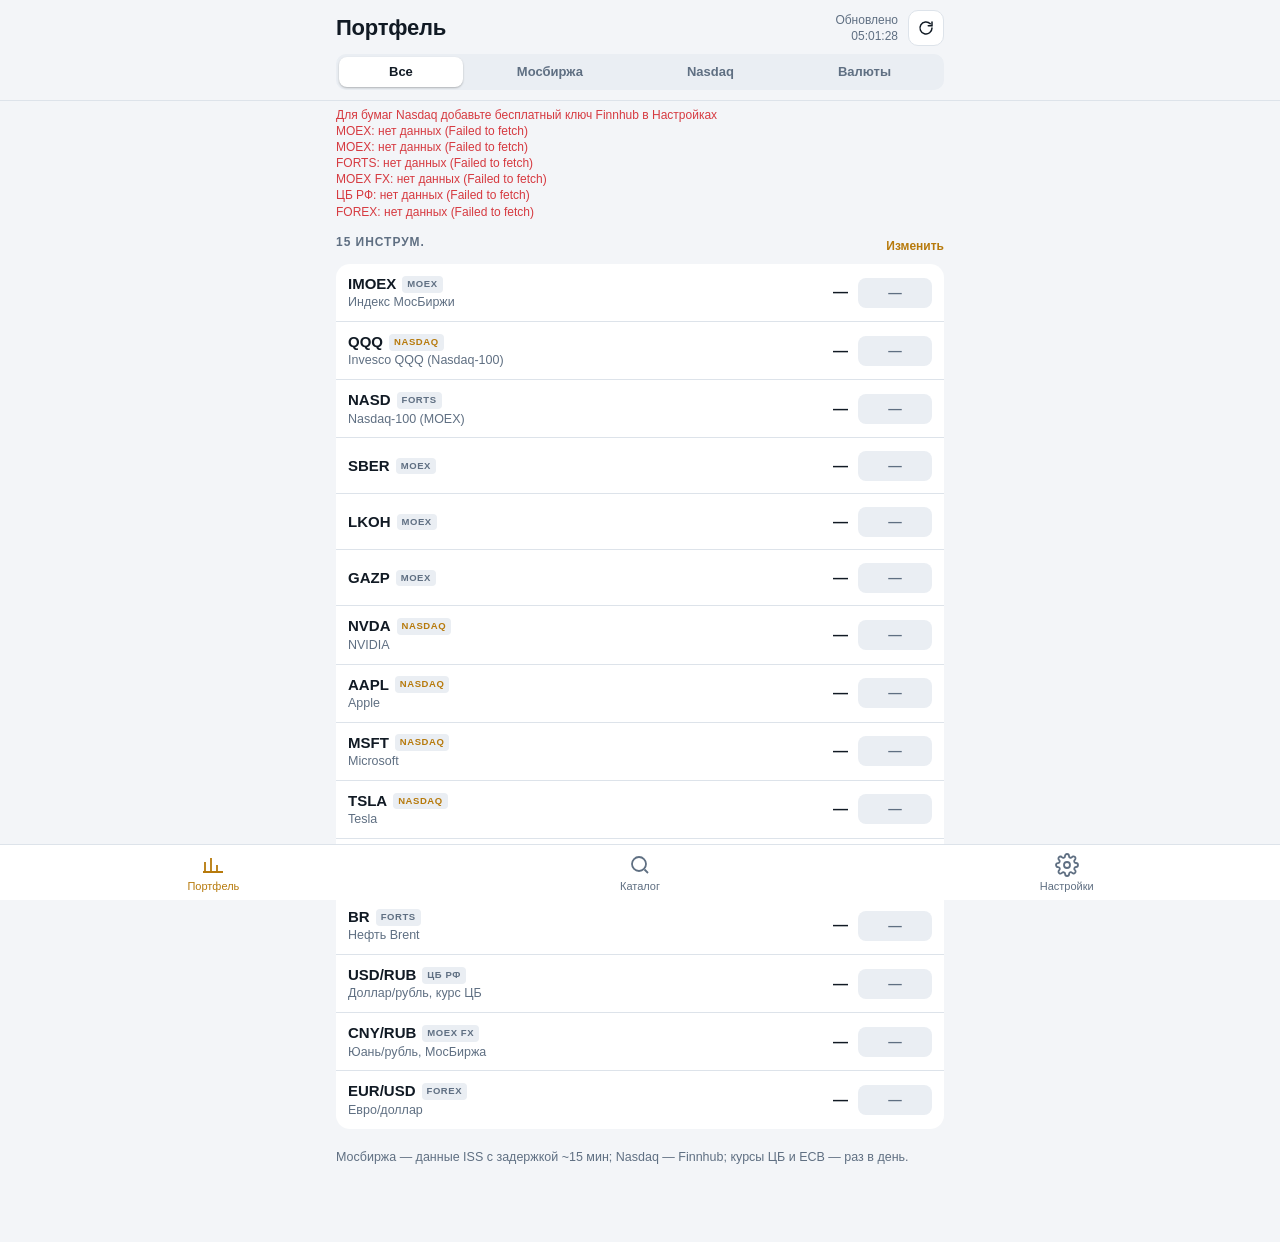
<file: index.html>
<!doctype html>
<html lang="ru">
<head>
<meta charset="utf-8">
<meta name="viewport" content="width=device-width,initial-scale=1,viewport-fit=cover">
<title>Биржевой информер</title>
<meta name="apple-mobile-web-app-capable" content="yes">
<meta name="mobile-web-app-capable" content="yes">
<meta name="apple-mobile-web-app-status-bar-style" content="black-translucent">
<meta name="apple-mobile-web-app-title" content="Информер">
<meta name="theme-color" content="#0f1720">
<link rel="apple-touch-icon" id="touchIcon" href="">
<style>
/* Layout: one column phone app — sticky header, scrolling list, fixed tab bar at the bottom */
:root{
  --bg:#0f1720; --surface:#17212c; --surface2:#1f2b38; --line:#263445;
  --fg:#e8eef5; --muted:#8a9bb0; --accent:#f2b84b;
  --up:#2fbf71; --down:#f0565b; --upbg:rgba(47,191,113,.16); --downbg:rgba(240,86,91,.16);
  --font:-apple-system,BlinkMacSystemFont,"SF Pro Text","Segoe UI",Roboto,"Helvetica Neue",Arial,sans-serif;
  --mono:ui-monospace,"SF Mono",Menlo,Consolas,monospace;
  color-scheme:dark;
}
@media (prefers-color-scheme: light){
  :root{ --bg:#f3f5f8; --surface:#ffffff; --surface2:#eaeef3; --line:#dde3ea;
    --fg:#111a24; --muted:#5f6f82; --accent:#b77a0c;
    --up:#14955a; --down:#d63a40; --upbg:rgba(20,149,90,.12); --downbg:rgba(214,58,64,.12); color-scheme:light }
}
*{box-sizing:border-box}
html,body{margin:0;background:var(--bg);color:var(--fg);font:15px/1.35 var(--font);-webkit-text-size-adjust:100%}
body{padding-top:env(safe-area-inset-top,0px);padding-bottom:calc(64px + env(safe-area-inset-bottom,0px))}
body::before{content:"";position:fixed;inset:0 0 auto;height:env(safe-area-inset-top,0px);background:var(--bg);z-index:10}
button,input,select{font:inherit;color:inherit}
button{cursor:pointer;-webkit-tap-highlight-color:transparent}
:focus-visible{outline:2px solid var(--accent);outline-offset:2px}
.wrap{padding-left:max(16px,env(safe-area-inset-left,0px));padding-right:max(16px,env(safe-area-inset-right,0px));max-width:640px;margin:0 auto}

header{position:sticky;top:env(safe-area-inset-top,0px);z-index:5;background:var(--bg);border-bottom:1px solid var(--line)}
.hrow{display:flex;align-items:center;gap:10px;padding-block:10px 8px}
.hrow h1{font-size:22px;font-weight:700;margin:0;flex:1;letter-spacing:-.01em}
.stamp{font-size:12px;color:var(--muted);text-align:right;font-variant-numeric:tabular-nums}
.iconbtn{width:36px;height:36px;border-radius:10px;border:1px solid var(--line);background:var(--surface);display:grid;place-items:center}
.iconbtn svg{width:18px;height:18px}
.iconbtn.spin svg{animation:spin 1s linear infinite}
@keyframes spin{to{transform:rotate(360deg)}}
@media (prefers-reduced-motion:reduce){.iconbtn.spin svg{animation:none}}

.seg{display:flex;gap:4px;background:var(--surface2);padding:3px;border-radius:10px;margin-bottom:10px;overflow-x:auto;scrollbar-width:none}
.seg::-webkit-scrollbar{display:none}
.seg button{flex:1 0 auto;border:0;background:transparent;padding:6px 10px;border-radius:8px;font-size:13px;font-weight:600;color:var(--muted);white-space:nowrap}
.seg button[aria-pressed="true"]{background:var(--surface);color:var(--fg);box-shadow:0 1px 2px rgba(0,0,0,.25)}

.notice{font-size:12.5px;color:var(--muted);padding:8px 0 0}
.notice b{color:var(--accent);font-weight:600}
.errors{font-size:12px;color:var(--down);padding-top:6px}

.group{margin-top:14px}
.group h2{font-size:12px;text-transform:uppercase;letter-spacing:.08em;color:var(--muted);margin:0 0 6px;font-weight:600;display:flex;justify-content:space-between}
.list{background:var(--surface);border-radius:14px;overflow:hidden}
.row{display:flex;align-items:center;gap:10px;padding:10px 12px;border-top:1px solid var(--line);min-height:56px}
.row:first-child{border-top:0}
.ident{flex:1;min-width:0}
.tick{font-weight:700;font-size:15px;display:flex;align-items:center;gap:6px}
.name{font-size:12.5px;color:var(--muted);white-space:nowrap;overflow:hidden;text-overflow:ellipsis}
.badge{font-size:9.5px;font-weight:700;letter-spacing:.06em;padding:2px 5px;border-radius:4px;background:var(--surface2);color:var(--muted)}
.badge.us{color:var(--accent)}
.px{text-align:right;font-variant-numeric:tabular-nums}
.px .p{font-weight:600;font-size:15px}
.px .t{font-size:11px;color:var(--muted)}
.chg{min-width:74px;text-align:center;font-weight:700;font-size:13.5px;padding:6px 8px;border-radius:8px;font-variant-numeric:tabular-nums;background:var(--surface2);color:var(--muted)}
.chg.up{background:var(--upbg);color:var(--up)}
.chg.down{background:var(--downbg);color:var(--down)}
.add{width:34px;height:34px;border-radius:50%;border:1.5px solid var(--line);background:transparent;font-size:20px;line-height:1;display:grid;place-items:center;color:var(--accent);flex:none}
.add.on{background:var(--accent);border-color:var(--accent);color:var(--bg)}
.edit-ctl{display:flex;gap:4px;flex:none}
.edit-ctl button{width:32px;height:32px;border-radius:8px;border:1px solid var(--line);background:var(--surface2);font-size:14px}
.edit-ctl .del{color:var(--down)}
.empty{padding:28px 16px;text-align:center;color:var(--muted)}
.empty button{margin-top:10px}
.txtbtn{border:0;background:none;color:var(--accent);font-weight:600;padding:4px 0}
.search{width:100%;padding:10px 12px;border-radius:10px;border:1px solid var(--line);background:var(--surface);margin-bottom:10px}

.panel{background:var(--surface);border-radius:14px;padding:14px;display:grid;gap:10px;margin-top:14px}
.panel h3{margin:0;font-size:16px}
.panel p{margin:0;color:var(--muted);font-size:13.5px;max-width:62ch}
.panel label{font-size:13px;color:var(--muted);display:grid;gap:6px}
.panel input,.panel select{padding:10px 12px;border-radius:10px;border:1px solid var(--line);background:var(--surface2);width:100%}
.btn{padding:10px 14px;border-radius:10px;border:0;background:var(--accent);color:var(--bg);font-weight:700}
.btn.ghost{background:var(--surface2);color:var(--fg)}
.btnrow{display:flex;gap:8px;flex-wrap:wrap}
ol.steps{margin:0;padding-left:20px;color:var(--muted);font-size:13.5px;display:grid;gap:4px}

nav.tabs{position:fixed;left:0;right:0;bottom:0;z-index:6;background:var(--surface);border-top:1px solid var(--line);
  display:flex;padding-bottom:env(safe-area-inset-bottom,0px);padding-left:env(safe-area-inset-left,0px);padding-right:env(safe-area-inset-right,0px)}
nav.tabs button{flex:1;border:0;background:none;padding:8px 0 6px;font-size:11px;color:var(--muted);display:grid;justify-items:center;gap:2px}
nav.tabs button svg{width:24px;height:24px}
nav.tabs button[aria-current="page"]{color:var(--accent)}
.demo-flag{display:inline-block;font-size:10px;font-weight:700;background:var(--accent);color:var(--bg);padding:1px 6px;border-radius:4px;margin-left:6px;vertical-align:middle}
</style>
</head>
<body>
<header>
  <div class="wrap">
    <div class="hrow">
      <h1 id="title">Портфель</h1>
      <div class="stamp" id="stamp">—</div>
      <button class="iconbtn" id="refreshBtn" aria-label="Обновить">
        <svg viewBox="0 0 24 24" fill="none" stroke="currentColor" stroke-width="2" stroke-linecap="round"><path d="M20 12a8 8 0 1 1-2.3-5.7"/><path d="M20 4v5h-5"/></svg>
      </button>
    </div>
    <div id="subnav"></div>
  </div>
</header>

<main class="wrap" id="main"></main>

<nav class="tabs" aria-label="Разделы">
  <button data-tab="portfolio" aria-current="page"><svg viewBox="0 0 24 24" fill="none" stroke="currentColor" stroke-width="1.8"><path d="M4 19V9M10 19V5M16 19v-7M22 19H2"/></svg>Портфель</button>
  <button data-tab="catalog"><svg viewBox="0 0 24 24" fill="none" stroke="currentColor" stroke-width="1.8"><circle cx="11" cy="11" r="7"/><path d="m20 20-3.5-3.5"/></svg>Каталог</button>
  <button data-tab="settings"><svg viewBox="0 0 24 24" fill="none" stroke="currentColor" stroke-width="1.8"><circle cx="12" cy="12" r="3"/><path d="M19.4 15a1.7 1.7 0 0 0 .3 1.8l.1.1a2 2 0 1 1-2.8 2.8l-.1-.1a1.7 1.7 0 0 0-1.8-.3 1.7 1.7 0 0 0-1 1.5V21a2 2 0 1 1-4 0v-.1a1.7 1.7 0 0 0-1.1-1.5 1.7 1.7 0 0 0-1.8.3l-.1.1a2 2 0 1 1-2.8-2.8l.1-.1a1.7 1.7 0 0 0 .3-1.8 1.7 1.7 0 0 0-1.5-1H3a2 2 0 1 1 0-4h.1a1.7 1.7 0 0 0 1.5-1.1 1.7 1.7 0 0 0-.3-1.8l-.1-.1a2 2 0 1 1 2.8-2.8l.1.1a1.7 1.7 0 0 0 1.8.3H9a1.7 1.7 0 0 0 1-1.5V3a2 2 0 1 1 4 0v.1a1.7 1.7 0 0 0 1 1.5 1.7 1.7 0 0 0 1.8-.3l.1-.1a2 2 0 1 1 2.8 2.8l-.1.1a1.7 1.7 0 0 0-.3 1.8V9a1.7 1.7 0 0 0 1.5 1H21a2 2 0 1 1 0 4h-.1a1.7 1.7 0 0 0-1.5 1z"/></svg>Настройки</button>
</nav>

<script>
"use strict";
/* ======================= Каталог инструментов ======================= */
const NDX100 = [
 ["AAPL","Apple"],["MSFT","Microsoft"],["NVDA","NVIDIA"],["AMZN","Amazon"],["META","Meta Platforms"],["GOOGL","Alphabet A"],["GOOG","Alphabet C"],
 ["AVGO","Broadcom"],["TSLA","Tesla"],["COST","Costco"],["NFLX","Netflix"],["PLTR","Palantir"],["ASML","ASML"],["TMUS","T-Mobile US"],
 ["CSCO","Cisco"],["AMD","AMD"],["AZN","AstraZeneca"],["LIN","Linde"],["ISRG","Intuitive Surgical"],["INTU","Intuit"],["PEP","PepsiCo"],
 ["SHOP","Shopify"],["TXN","Texas Instruments"],["BKNG","Booking"],["QCOM","Qualcomm"],["AMGN","Amgen"],["ADBE","Adobe"],["AMAT","Applied Materials"],
 ["GILD","Gilead"],["HON","Honeywell"],["PDD","PDD Holdings"],["CMCSA","Comcast"],["MU","Micron"],["APP","AppLovin"],["ADP","ADP"],
 ["LRCX","Lam Research"],["PANW","Palo Alto Networks"],["ADI","Analog Devices"],["KLAC","KLA"],["CRWD","CrowdStrike"],["MELI","MercadoLibre"],
 ["INTC","Intel"],["SBUX","Starbucks"],["CEG","Constellation Energy"],["VRTX","Vertex"],["MSTR","Strategy"],["ABNB","Airbnb"],["DASH","DoorDash"],
 ["CDNS","Cadence"],["CTAS","Cintas"],["ORLY","O'Reilly"],["SNPS","Synopsys"],["FTNT","Fortinet"],["MAR","Marriott"],["MDLZ","Mondelez"],
 ["ADSK","Autodesk"],["REGN","Regeneron"],["PYPL","PayPal"],["CSX","CSX"],["ROP","Roper"],["AXON","Axon"],["MNST","Monster Beverage"],
 ["WDAY","Workday"],["AEP","American Electric Power"],["CHTR","Charter"],["PCAR","PACCAR"],["NXPI","NXP"],["FAST","Fastenal"],["TRI","Thomson Reuters"],
 ["PAYX","Paychex"],["IDXX","IDEXX"],["ZS","Zscaler"],["KDP","Keurig Dr Pepper"],["ROST","Ross Stores"],["CPRT","Copart"],["DDOG","Datadog"],
 ["EXC","Exelon"],["FANG","Diamondback"],["BKR","Baker Hughes"],["TTWO","Take-Two"],["XEL","Xcel Energy"],["CCEP","Coca-Cola Europacific"],
 ["EA","Electronic Arts"],["VRSK","Verisk"],["MCHP","Microchip"],["KHC","Kraft Heinz"],["GEHC","GE HealthCare"],["ODFL","Old Dominion"],
 ["CSGP","CoStar"],["CTSH","Cognizant"],["LULU","Lululemon"],["TEAM","Atlassian"],["DXCM","Dexcom"],["WBD","Warner Bros. Discovery"],
 ["CDW","CDW"],["ON","ON Semiconductor"],["BIIB","Biogen"],["GFS","GlobalFoundries"],["TTD","The Trade Desk"],["ARM","Arm Holdings"],["MRVL","Marvell"]
];
/* Самые торгуемые бумаги Nasdaq по числу акций — типичный состав (Finnhub бесплатно не отдаёт объём) */
const US_ACTIVE = [["NVDA","NVIDIA"],["TSLA","Tesla"],["INTC","Intel"],["AAPL","Apple"],["PLTR","Palantir"],["AMD","AMD"],["SOFI","SoFi"],["AMZN","Amazon"],["MSFT","Microsoft"],["GOOGL","Alphabet A"]];
const US_ETF = [["QQQ","Invesco QQQ (Nasdaq-100)"],["TQQQ","ProShares 3x Nasdaq-100"],["SQQQ","ProShares −3x Nasdaq-100"],["SPY","SPDR S&P 500"]];

const MOEX_INDEX = [["IMOEX","Индекс МосБиржи"],["RTSI","Индекс РТС"],["MOEXBC","Голубые фишки"],["MOEXOG","Нефть и газ"],["MOEXFN","Финансы"],["RGBI","Гособлигации"]];
const FUTURES = [
 ["NASD","Nasdaq-100 (MOEX)"],["SPYF","S&P 500 (MOEX)"],["MIX","Индекс МосБиржи"],["RTS","Индекс РТС"],["IMOEXF","Индекс МосБиржи (вечный)"],
 ["Si","Доллар/рубль"],["CNY","Юань/рубль"],["Eu","Евро/рубль"],["USDRUBF","Доллар/рубль (вечный)"],["CNYRUBF","Юань/рубль (вечный)"],["ED","Евро/доллар"],
 ["BR","Нефть Brent"],["NG","Природный газ"],["GOLD","Золото"],["SILV","Серебро"],["SBRF","Сбербанк"],["GAZR","Газпром"]
];
const FX_MOEX = [["CNYRUB_TOM","Юань/рубль, МосБиржа"],["HKDRUB_TOM","Гонконгский доллар/рубль"],["KZTRUB_TOM","Тенге/рубль"],["BYNRUB_TOM","Белорусский рубль/рубль"],["TRYRUB_TOM","Лира/рубль"],["GLDRUB_TOM","Золото, руб/г"],["SLVRUB_TOM","Серебро, руб/г"]];
const FX_CBR = [["USD","Доллар/рубль, курс ЦБ"],["EUR","Евро/рубль, курс ЦБ"],["CNY","Юань/рубль, курс ЦБ"],["GBP","Фунт/рубль, курс ЦБ"],["TRY","Лира/рубль, курс ЦБ"],["KZT","Тенге/рубль, курс ЦБ"]];
const FX_WORLD = [["EURUSD","Евро/доллар"],["GBPUSD","Фунт/доллар"],["USDJPY","Доллар/иена"],["USDCHF","Доллар/франк"],["AUDUSD","Австр. доллар/доллар"],["USDCAD","Доллар/кан. доллар"],["USDCNY","Доллар/юань"]];

/* id = "источник:код" */
const SRC_LABEL = {us:"NASDAQ", moex:"MOEX", idx:"MOEX", fut:"FORTS", cets:"MOEX FX", cbr:"ЦБ РФ", ecb:"FOREX"};
const DEFAULT_PF = ["idx:IMOEX","us:QQQ","fut:NASD","moex:SBER","moex:LKOH","moex:GAZP","us:NVDA","us:AAPL","us:MSFT","us:TSLA","fut:Si","fut:BR","cbr:USD","cets:CNYRUB_TOM","ecb:EURUSD"];

/* ======================= Состояние ======================= */
const store = {
  get(k,d){try{const v=localStorage.getItem("inf_"+k);return v==null?d:JSON.parse(v)}catch(e){return d}},
  set(k,v){try{localStorage.setItem("inf_"+k,JSON.stringify(v))}catch(e){}}
};
const S = {
  tab:"portfolio", filter:"all", cat:"ndx", q:"", edit:false,
  pf: store.get("pf", DEFAULT_PF),
  key: store.get("finnhub",""),
  every: store.get("every",60),
  quotes: {},   // id -> {p, ch, t, name}
  moexShares: [], // для топ-10
  futMap: {},   // ASSETCODE -> SECID ближайшего контракта
  errors: {},
  updated: null, loading:false,
  demo: /[?&#]demo/.test(location.href)
};
const NAME = {};
NDX100.concat(US_ACTIVE,US_ETF).forEach(([s,n])=>NAME["us:"+s]=n);
MOEX_INDEX.forEach(([s,n])=>NAME["idx:"+s]=n);
FUTURES.forEach(([s,n])=>NAME["fut:"+s]=n);
FX_MOEX.forEach(([s,n])=>NAME["cets:"+s]=n);
FX_CBR.forEach(([s,n])=>NAME["cbr:"+s]=n);
FX_WORLD.forEach(([s,n])=>NAME["ecb:"+s]=n);

const savePf = ()=>store.set("pf",S.pf);
const src = id=>id.split(":")[0];
const code = id=>id.slice(id.indexOf(":")+1);
const isUS = id=>src(id)==="us";
function label(id){
  const s=src(id), c=code(id);
  if(s==="cets") return c.replace("_TOM","").replace(/^(...)(...)$/,"$1/$2");
  if(s==="cbr") return c+"/RUB";
  if(s==="ecb") return c.slice(0,3)+"/"+c.slice(3);
  if(s==="fut") return S.futMap[c]||c;
  return c;
}

/* ======================= Загрузка данных ======================= */
const ISS = "https://iss.moex.com/iss";
async function getJSON(url,ms=15000){
  const ctl=new AbortController(); const t=setTimeout(()=>ctl.abort(),ms);
  try{ const r=await fetch(url,{signal:ctl.signal,cache:"no-store"}); if(!r.ok) throw new Error("HTTP "+r.status); return await r.json(); }
  finally{ clearTimeout(t); }
}
const rows = b => b ? b.data.map(r=>Object.fromEntries(b.columns.map((c,i)=>[c,r[i]]))) : [];
const pct = (p,prev)=> (p!=null && prev) ? (p/prev-1)*100 : null;
const num = v => (v==null||v===""||Number.isNaN(+v)) ? null : +v;

async function loadMoexShares(){
  const j = await getJSON(ISS+"/engines/stock/markets/shares/boards/TQBR/securities.json?iss.meta=off&iss.only=securities,marketdata"+
    "&securities.columns=SECID,SHORTNAME,PREVPRICE&marketdata.columns=SECID,LAST,LCURRENTPRICE,VALTODAY,UPDATETIME");
  const sec = rows(j.securities), md = Object.fromEntries(rows(j.marketdata).map(r=>[r.SECID,r]));
  S.moexShares = sec.map(s=>{
    const m = md[s.SECID]||{}; const p = num(m.LAST) ?? num(m.LCURRENTPRICE) ?? num(s.PREVPRICE);
    const q = {p, ch:pct(p,num(s.PREVPRICE)), t:m.UPDATETIME, name:s.SHORTNAME, val:num(m.VALTODAY)||0};
    S.quotes["moex:"+s.SECID]=q; NAME["moex:"+s.SECID]=s.SHORTNAME; return {id:"moex:"+s.SECID, ...q};
  });
}
async function loadIndexes(){
  const ids = MOEX_INDEX.map(x=>x[0]).join(",");
  const j = await getJSON(ISS+"/engines/stock/markets/index/boards/SNDX/securities.json?iss.meta=off&iss.only=securities,marketdata&securities="+ids);
  const sec = Object.fromEntries(rows(j.securities).map(r=>[r.SECID,r]));
  rows(j.marketdata).forEach(m=>{
    const prev = num(m.LASTVALUE) ?? num(sec[m.SECID]?.PREVPRICE);
    const p = num(m.CURRENTVALUE) ?? num(m.LASTVALUE);
    S.quotes["idx:"+m.SECID] = {p, ch: num(m.LASTCHANGEPRC) ?? pct(p,prev), t:m.UPDATETIME||m.TIME};
  });
}
async function loadFutures(){
  const j = await getJSON(ISS+"/engines/futures/markets/forts/securities.json?iss.meta=off&iss.only=securities,marketdata");
  const md = Object.fromEntries(rows(j.marketdata).map(r=>[r.SECID,r]));
  const today = new Date().toISOString().slice(0,10);
  const best = {};
  rows(j.securities).forEach(s=>{
    const keyA = FUTURES.find(([a])=>a===s.ASSETCODE || a===s.SECID); if(!keyA) return;
    const a = keyA[0];
    if(s.LASTTRADEDATE && s.LASTTRADEDATE < today) return;
    const cur = best[a];
    // вечные фьючерсы матчим по SECID, срочные — ближайший по дате экспирации
    if(a===s.SECID){ best[a]=s; return; }
    if(cur && cur.SECID===a) return;
    if(!cur || (s.LASTTRADEDATE||"9") < (cur.LASTTRADEDATE||"9")) best[a]=s;
  });
  Object.entries(best).forEach(([a,s])=>{
    const m = md[s.SECID]||{};
    const prev = num(s.PREVSETTLEPRICE) ?? num(s.PREVPRICE);
    const p = num(m.LAST) ?? num(m.SETTLEPRICE) ?? prev;
    S.futMap[a]=s.SECID;
    S.quotes["fut:"+a] = {p, ch:pct(p,prev), t:m.UPDATETIME, contract:s.SECID, exp:s.LASTTRADEDATE};
  });
}
async function loadCets(){
  const ids = FX_MOEX.map(x=>x[0]).join(",");
  const j = await getJSON(ISS+"/engines/currency/markets/selt/boards/CETS/securities.json?iss.meta=off&iss.only=securities,marketdata&securities="+ids);
  const sec = Object.fromEntries(rows(j.securities).map(r=>[r.SECID,r]));
  rows(j.marketdata).forEach(m=>{
    const prev = num(sec[m.SECID]?.PREVPRICE) ?? num(sec[m.SECID]?.PREVWAPRICE);
    const p = num(m.LAST) ?? num(m.WAPRICE) ?? prev;
    S.quotes["cets:"+m.SECID] = {p, ch:pct(p,prev), t:m.UPDATETIME};
  });
}
async function loadCbr(){
  const j = await getJSON("https://www.cbr-xml-daily.ru/daily_json.js");
  const d = (j.Date||"").slice(0,10).split("-").reverse().join(".");
  FX_CBR.forEach(([c])=>{ const v=j.Valute?.[c]; if(!v) return;
    const p=v.Value/v.Nominal, prev=v.Previous/v.Nominal;
    S.quotes["cbr:"+c]={p, ch:pct(p,prev), t:d};
  });
}
async function loadWorldFx(){
  const start = new Date(Date.now()-8*864e5).toISOString().slice(0,10);
  let j;
  try{ j = await getJSON("https://api.frankfurter.dev/v1/"+start+"..?base=USD"); }
  catch(e){ j = await getJSON("https://api.frankfurter.app/"+start+"..?from=USD"); }
  const dates = Object.keys(j.rates).sort(); const last=j.rates[dates.at(-1)], prev=j.rates[dates.at(-2)]||last;
  const val = (r,c)=> c.startsWith("USD") ? r[c.slice(3)] : 1/r[c.slice(0,3)];
  FX_WORLD.forEach(([c])=>{ const p=val(last,c), pp=val(prev,c); if(!p) return;
    S.quotes["ecb:"+c]={p, ch:pct(p,pp), t:dates.at(-1).split("-").reverse().slice(0,2).join(".")};
  });
}
async function loadUS(ids){
  if(!S.key){ S.errors.us = "Для бумаг Nasdaq добавьте бесплатный ключ Finnhub в Настройках"; return; }
  const list=[...new Set(ids)]; let i=0, fails=0;
  async function worker(){
    while(i<list.length){ const id=list[i++];
      try{
        const q = await getJSON("https://finnhub.io/api/v1/quote?symbol="+encodeURIComponent(code(id))+"&token="+encodeURIComponent(S.key));
        if(!q || !q.c){ fails++; continue; }
        const dt = new Date(q.t*1000);
        S.quotes[id]={p:q.c, ch:q.dp ?? pct(q.c,q.pc), t:dt.toLocaleTimeString("ru-RU",{hour:"2-digit",minute:"2-digit"})};
      }catch(e){ fails++; }
    }
  }
  await Promise.all([worker(),worker(),worker()]);
  if(fails) S.errors.us = "Finnhub: не получено "+fails+" из "+list.length+" котировок (проверьте ключ или лимит 60 запросов/мин)";
}

async function refresh(){
  if(S.loading) return; S.loading=true; S.errors={};
  document.getElementById("refreshBtn").classList.add("spin");
  if(S.demo){ fillDemo(); }
  else{
    const need = new Set(S.pf.map(src));
    if(S.tab==="catalog"){ ({ndx:["us"],top:["moex","us"],fut:["fut"],fx:["cets","cbr","ecb"],idx:["idx"]})[S.cat].forEach(x=>need.add(x)); }
    const usIds = S.pf.filter(isUS);
    if(S.tab==="catalog" && S.cat==="top") US_ACTIVE.forEach(([s])=>usIds.push("us:"+s));
    const jobs = [];
    const run = (k,fn)=>jobs.push(fn().catch(e=>{S.errors[k]=(SRC_LABEL[k]||k)+": нет данных ("+(e.name==="AbortError"?"таймаут":e.message||"сеть")+")";}));
    if(need.has("moex")) run("moex",loadMoexShares);
    if(need.has("idx")) run("idx",loadIndexes);
    if(need.has("fut")) run("fut",loadFutures);
    if(need.has("cets")) run("cets",loadCets);
    if(need.has("cbr")) run("cbr",loadCbr);
    if(need.has("ecb")) run("ecb",loadWorldFx);
    if(usIds.length) run("us",()=>loadUS(usIds));
    await Promise.all(jobs);
  }
  S.updated=new Date(); S.loading=false;
  document.getElementById("refreshBtn").classList.remove("spin");
  render();
}

/* Демо-режим (?demo): примерные цифры, только чтобы посмотреть интерфейс */
function fillDemo(){
  const seed = s=>{let h=0;for(const c of s)h=(h*31+c.charCodeAt(0))|0;return Math.abs(h)};
  const base = {"idx:IMOEX":2780,"idx:RTSI":1050,"us:QQQ":610,"fut:NASD":24800,"fut:Si":82500,"fut:BR":66.4,"cbr:USD":81.2,"cets:CNYRUB_TOM":11.35,"ecb:EURUSD":1.16};
  const all = new Set([...S.pf, ...NDX100.map(x=>"us:"+x[0]), ...US_ACTIVE.map(x=>"us:"+x[0]), ...FUTURES.map(x=>"fut:"+x[0]),
    ...FX_MOEX.map(x=>"cets:"+x[0]), ...FX_CBR.map(x=>"cbr:"+x[0]), ...FX_WORLD.map(x=>"ecb:"+x[0]), ...MOEX_INDEX.map(x=>"idx:"+x[0])]);
  const shares=[["SBER","Сбербанк"],["GAZP","ГАЗПРОМ ао"],["LKOH","ЛУКОЙЛ"],["YDEX","Яндекс"],["VTBR","ВТБ ао"],["ROSN","Роснефть"],["GMKN","ГМКНорНик"],["T","Т-Технологии"],["NVTK","Новатэк ао"],["PLZL","Полюс"],["MGNT","Магнит ао"],["AFLT","Аэрофлот"]];
  S.moexShares = shares.map(([s,n],i)=>{const id="moex:"+s; NAME[id]=n; all.delete(id);
    const q={p:50+seed(s)%5000, ch:((seed(s)%700)-350)/100, t:"18:39:58", val:(12-i)*1.7e9}; S.quotes[id]=q; return {id,...q};});
  all.forEach(id=>{ if(id.startsWith("moex:")) return; const s=seed(id);
    S.quotes[id]={p: base[id] ?? (20+s%900), ch:((s%600)-300)/100, t:"18:40"}; if(id.startsWith("fut:")) S.futMap[code(id)]=code(id)+"-12.26"; });
}

/* ======================= Отрисовка ======================= */
const $main = document.getElementById("main"), $sub = document.getElementById("subnav");
const esc = s=>String(s??"").replace(/[&<>"]/g,c=>({"&":"&amp;","<":"&lt;",">":"&gt;",'"':"&quot;"}[c]));
function fmtP(p){
  if(p==null) return "—";
  const d = p>=10000?0 : p>=100?2 : p>=1?(p<10?4:3) : 5;
  return p.toLocaleString("ru-RU",{minimumFractionDigits:Math.min(d,2),maximumFractionDigits:d});
}
function fmtCh(c){ if(c==null||!isFinite(c)) return "—"; return (c>0?"+":c<0?"−":"")+Math.abs(c).toFixed(2).replace(".",",")+"%"; }
function fmtVal(v){ if(!v) return ""; return v>=1e9 ? (v/1e9).toFixed(1).replace(".",",")+" млрд ₽" : (v/1e6).toFixed(0)+" млн ₽"; }

function rowHTML(id, mode, extra){
  const q = S.quotes[id]||{}; const s=src(id);
  const cls = q.ch>0?"up":q.ch<0?"down":"";
  const name = NAME[id]||q.name||"";
  const sub = extra || (s==="fut" && q.exp ? name+" · до "+q.exp.split("-").reverse().join(".") : name);
  let right;
  if(mode==="pf" && S.edit){
    right = `<div class="edit-ctl"><button data-up="${esc(id)}" aria-label="Выше">↑</button><button data-down="${esc(id)}" aria-label="Ниже">↓</button><button class="del" data-del="${esc(id)}" aria-label="Удалить">✕</button></div>`;
  } else if(mode==="cat"){
    const on = S.pf.includes(id);
    right = `<div class="chg ${cls}">${fmtCh(q.ch)}</div><button class="add ${on?"on":""}" data-toggle="${esc(id)}" aria-label="${on?"Убрать из портфеля":"Добавить в портфель"}">${on?"✓":"+"}</button>`;
  } else right = `<div class="chg ${cls}">${fmtCh(q.ch)}</div>`;
  return `<div class="row">
    <div class="ident"><div class="tick">${esc(label(id))}<span class="badge ${s==="us"?"us":""}">${SRC_LABEL[s]}</span></div><div class="name">${esc(sub)}</div></div>
    <div class="px"><div class="p">${fmtP(q.p)}</div><div class="t">${esc(String(q.t||"").replace(/^(\d\d:\d\d):\d\d$/,"$1"))}</div></div>${right}</div>`;
}
function errorsHTML(){
  const e = Object.values(S.errors); return e.length ? `<div class="errors">${e.map(esc).join("<br>")}</div>` : "";
}

function renderPortfolio(){
  $sub.innerHTML = `<div class="seg" role="group" aria-label="Биржа">
    ${[["all","Все"],["moex","Мосбиржа"],["us","Nasdaq"],["fx","Валюты"]].map(([k,t])=>`<button data-filter="${k}" aria-pressed="${S.filter===k}">${t}</button>`).join("")}</div>`;
  const f = S.filter;
  const ids = S.pf.filter(id=>{const s=src(id);
    return f==="all" || (f==="us"&&s==="us") || (f==="moex"&&["moex","idx","fut"].includes(s)) || (f==="fx"&&["cets","cbr","ecb"].includes(s)) ; });
  if(!S.pf.length){ $main.innerHTML = `<div class="group"><div class="list"><div class="empty">Портфель пуст.<br><button class="btn" data-goto="catalog">Выбрать инструменты</button></div></div></div>`; return; }
  $main.innerHTML = `${errorsHTML()}
    <div class="group"><h2><span>${ids.length} инструм.</span><button class="txtbtn" id="editBtn">${S.edit?"Готово":"Изменить"}</button></h2>
    <div class="list">${ids.map(id=>rowHTML(id,"pf")).join("") || `<div class="empty">В этом фильтре пусто</div>`}</div></div>
    <p class="notice">Мосбиржа — данные ISS с задержкой ~15 мин; Nasdaq — Finnhub; курсы ЦБ и ECB — раз в день.${S.demo?' <span class="demo-flag">ДЕМО-ЦИФРЫ</span>':''}</p>`;
}

function renderCatalog(){
  $sub.innerHTML = `<div class="seg" role="group" aria-label="Раздел каталога">
    ${[["ndx","Nasdaq-100"],["top","Топ-10 объём"],["fut","Фьючерсы"],["fx","Валюты"],["idx","Индексы"]].map(([k,t])=>`<button data-cat="${k}" aria-pressed="${S.cat===k}">${t}</button>`).join("")}</div>`;
  const q = S.q.trim().toLowerCase();
  const match = id => !q || code(id).toLowerCase().includes(q) || (NAME[id]||"").toLowerCase().includes(q);
  const grp = (title, ids, extraFn) => { ids = ids.filter(match); return ids.length ? `<div class="group"><h2><span>${title}</span><span>${ids.length}</span></h2><div class="list">${ids.map(id=>rowHTML(id,"cat",extraFn&&extraFn(id))).join("")}</div></div>` : ""; };
  let html = `<input class="search" id="search" type="search" placeholder="Поиск: тикер или название" value="${esc(S.q)}" autocomplete="off">` + errorsHTML();
  if(S.cat==="ndx"){
    html += grp("Индекс Nasdaq-100 (через ETF)", US_ETF.map(x=>"us:"+x[0]));
    html += grp("Состав Nasdaq-100", NDX100.map(x=>"us:"+x[0]));
    html += `<p class="notice">Цены Nasdaq в каталоге не грузятся, чтобы не тратить лимит Finnhub — они появятся в портфеле. Сам индекс NDX бесплатно недоступен, его заменяют QQQ и фьючерс NASD на Мосбирже.</p>`;
  } else if(S.cat==="top"){
    const top = [...S.moexShares].sort((a,b)=>b.val-a.val).slice(0,10);
    html += top.length ? grp("Мосбиржа · оборот за сегодня", top.map(x=>x.id), id=>(NAME[id]||"")+" · "+fmtVal(S.quotes[id].val))
                       : `<div class="group"><div class="list"><div class="empty">${S.loading?"Загрузка оборотов Мосбиржи…":"Нет данных Мосбиржи"}</div></div></div>`;
    html += grp("Nasdaq · самые торгуемые", US_ACTIVE.map(x=>"us:"+x[0]));
    html += `<p class="notice">Топ Мосбиржи считается вживую по обороту в рублях (режим TQBR). Для Nasdaq показан типичный список лидеров по объёму: бесплатный Finnhub не отдаёт объём торгов.</p>`;
  } else if(S.cat==="fut"){
    html += grp("Индексы", ["NASD","SPYF","MIX","RTS","IMOEXF"].map(a=>"fut:"+a));
    html += grp("Валюты", ["Si","CNY","Eu","USDRUBF","CNYRUBF","ED"].map(a=>"fut:"+a));
    html += grp("Товары", ["BR","NG","GOLD","SILV"].map(a=>"fut:"+a));
    html += grp("Акции", ["SBRF","GAZR"].map(a=>"fut:"+a));
    html += `<p class="notice">Срочный рынок FORTS. Берётся ближайший контракт, код подставляется автоматически (например, Si-12.26).</p>`;
  } else if(S.cat==="fx"){
    html += grp("Мировые пары · ECB", FX_WORLD.map(x=>"ecb:"+x[0]));
    html += grp("Курсы ЦБ РФ", FX_CBR.map(x=>"cbr:"+x[0]));
    html += grp("Валютный рынок Мосбиржи", FX_MOEX.map(x=>"cets:"+x[0]));
    html += `<p class="notice">Биржевые торги долларом и евро на Мосбирже остановлены с июня 2024 — для USD/RUB и EUR/RUB смотрите курс ЦБ или фьючерсы Si и Eu.</p>`;
  } else if(S.cat==="idx"){
    html += grp("Индексы Мосбиржи", MOEX_INDEX.map(x=>"idx:"+x[0]));
    html += grp("Nasdaq-100", ["us:QQQ","fut:NASD"]);
  }
  $main.innerHTML = html || `<div class="empty">Ничего не найдено</div>`;
  const s = document.getElementById("search");
  s.addEventListener("input",()=>{ S.q=s.value; const pos=s.selectionStart; renderCatalog(); const n=document.getElementById("search"); n.focus(); try{n.setSelectionRange(pos,pos)}catch(e){} });
}

function renderSettings(){
  $sub.innerHTML = "";
  $main.innerHTML = `
  <div class="panel">
    <h3>Ключ Finnhub для Nasdaq</h3>
    <p>Котировки американских акций идут через Finnhub. Ключ бесплатный: зарегистрируйтесь на finnhub.io, скопируйте API key из личного кабинета и вставьте сюда. Ключ хранится только в этом браузере.</p>
    <label for="key">API key<input id="key" value="${esc(S.key)}" placeholder="например, cq1abc…" autocomplete="off" autocapitalize="off" spellcheck="false"></label>
    <div class="btnrow"><button class="btn" id="saveKey">Сохранить ключ</button></div>
  </div>
  <div class="panel">
    <h3>Автообновление</h3>
    <label for="every">Интервал<select id="every">
      ${[[0,"Выключено"],[30,"30 секунд"],[60,"1 минута"],[300,"5 минут"]].map(([v,t])=>`<option value="${v}" ${S.every==v?"selected":""}>${t}</option>`).join("")}
    </select></label>
  </div>
  <div class="panel">
    <h3>На экран «Домой» iPhone</h3>
    <ol class="steps"><li>Откройте страницу в Safari.</li><li>Нажмите «Поделиться» (квадрат со стрелкой).</li><li>Выберите «На экран Домой» → «Добавить».</li></ol>
    <p>Информер запустится как отдельное приложение, портфель сохранится.</p>
  </div>
  <div class="panel">
    <h3>Портфель</h3>
    <div class="btnrow"><button class="btn ghost" id="resetPf">Вернуть набор по умолчанию</button><button class="btn ghost" id="clearPf">Очистить</button></div>
    <p id="pfMsg"></p>
  </div>`;
  document.getElementById("saveKey").onclick=()=>{ S.key=document.getElementById("key").value.trim(); store.set("finnhub",S.key); toast("Ключ сохранён"); refresh(); };
  document.getElementById("every").onchange=e=>{ S.every=+e.target.value; store.set("every",S.every); schedule(); };
  document.getElementById("resetPf").onclick=()=>{ S.pf=[...DEFAULT_PF]; savePf(); toast("Набор по умолчанию восстановлен"); };
  document.getElementById("clearPf").onclick=()=>{ S.pf=[]; savePf(); toast("Портфель очищен"); };
}
function toast(t){ const m=document.getElementById("pfMsg"); if(m) m.textContent=t; else document.getElementById("stamp").textContent=t; }

function render(){
  document.getElementById("title").textContent = {portfolio:"Портфель",catalog:"Каталог",settings:"Настройки"}[S.tab];
  document.querySelectorAll("nav.tabs button").forEach(b=>{ if(b.dataset.tab===S.tab) b.setAttribute("aria-current","page"); else b.removeAttribute("aria-current"); });
  document.getElementById("stamp").innerHTML = S.loading ? "Обновление…" : S.updated ? "Обновлено<br>"+S.updated.toLocaleTimeString("ru-RU",{hour:"2-digit",minute:"2-digit",second:"2-digit"}) : "—";
  ({portfolio:renderPortfolio,catalog:renderCatalog,settings:renderSettings})[S.tab]();
}

/* ======================= События ======================= */
document.addEventListener("click",e=>{
  const b = e.target.closest("button"); if(!b) return; const d=b.dataset;
  if(d.tab){ S.tab=d.tab; S.edit=false; window.scrollTo(0,0); render(); if(d.tab!=="settings") refresh(); return; }
  if(d.goto){ S.tab=d.goto; render(); refresh(); return; }
  if(d.filter){ S.filter=d.filter; render(); return; }
  if(d.cat){ S.cat=d.cat; render(); refresh(); return; }
  if(d.toggle){ const i=S.pf.indexOf(d.toggle); i>=0?S.pf.splice(i,1):S.pf.push(d.toggle); savePf(); render();
    if(i<0 && !S.quotes[d.toggle]) refresh(); return; }
  if(d.del){ S.pf=S.pf.filter(x=>x!==d.del); savePf(); render(); return; }
  if(d.up||d.down){ const id=d.up||d.down, i=S.pf.indexOf(id), j=d.up?i-1:i+1; if(j<0||j>=S.pf.length) return;
    [S.pf[i],S.pf[j]]=[S.pf[j],S.pf[i]]; savePf(); render(); return; }
  if(b.id==="editBtn"){ S.edit=!S.edit; render(); return; }
  if(b.id==="refreshBtn"){ refresh(); return; }
});
let timer=null;
function schedule(){ clearInterval(timer); if(S.every>0) timer=setInterval(()=>{ if(!document.hidden && S.tab!=="settings") refresh(); }, S.every*1000); }
document.addEventListener("visibilitychange",()=>{ if(!document.hidden && S.updated && Date.now()-S.updated>20000) refresh(); });

/* Иконка для экрана «Домой» (iOS требует PNG) */
(function(){ try{
  const c=document.createElement("canvas"); c.width=c.height=180; const x=c.getContext("2d");
  x.fillStyle="#0f1720"; x.fillRect(0,0,180,180);
  x.strokeStyle="#f2b84b"; x.lineWidth=12; x.lineCap="round"; x.lineJoin="round";
  x.beginPath(); x.moveTo(30,124); x.lineTo(70,84); x.lineTo(100,108); x.lineTo(150,52); x.stroke();
  x.fillStyle="#2fbf71"; x.beginPath(); x.arc(150,52,12,0,7); x.fill();
  document.getElementById("touchIcon").href=c.toDataURL("image/png");
}catch(e){} })();

render(); refresh(); schedule();
</script>
</body>
</html>
</file>
